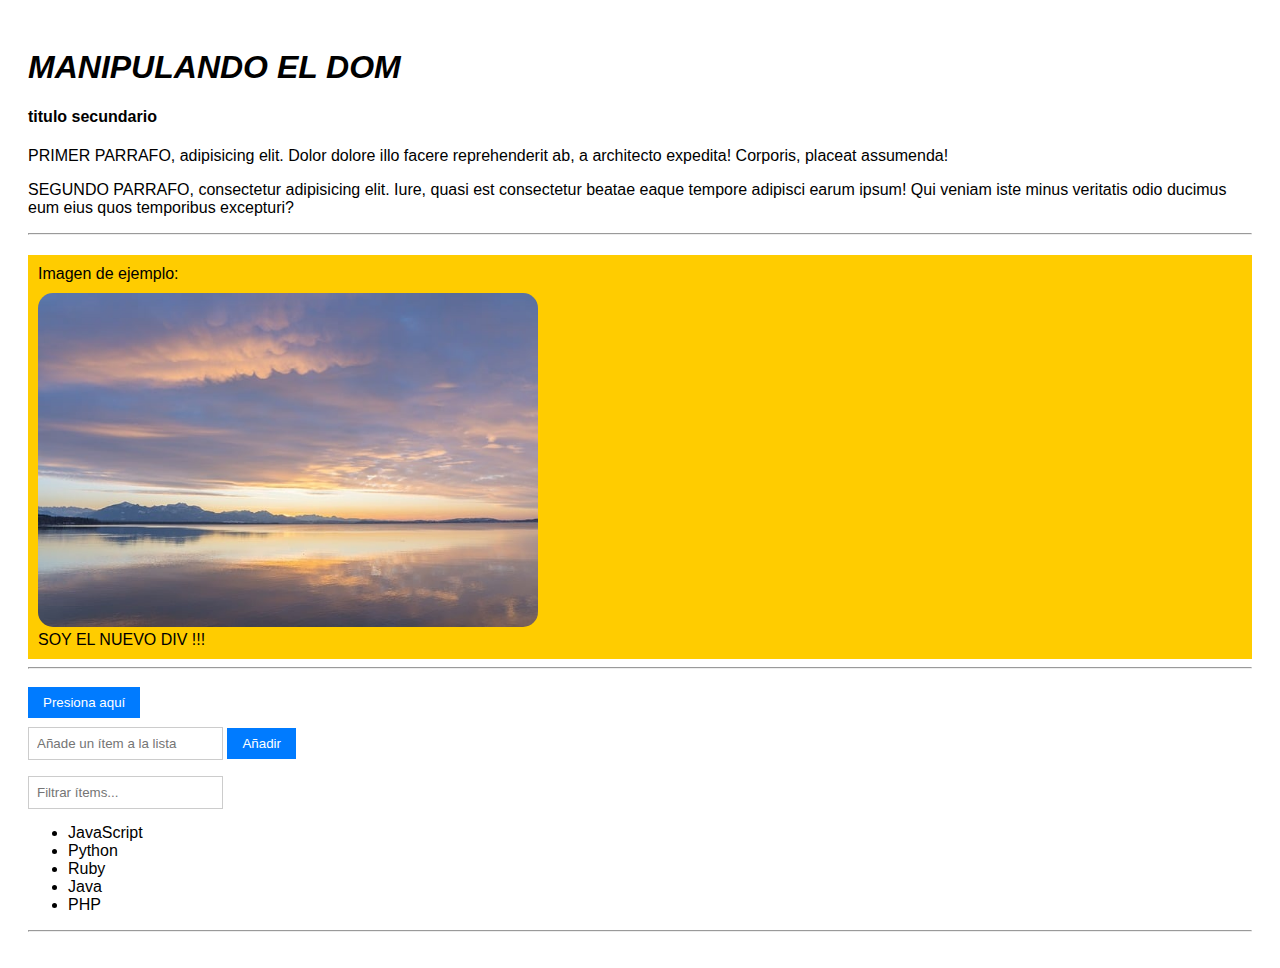
<file: material teorico/index.html>
<!DOCTYPE html>
<html lang="es">

<head>
    <meta charset="UTF-8">
    <meta name="viewport" content="width=device-width, initial-scale=1.0">
    <title>Manejo del DOM en JavaScript</title>
    <link rel="stylesheet" href="styles.css">
</head>

<body>
    <!-- Seleccionar Elementos -->
    <h1 id="tituloPrincipal">Manipulando el DOM</h1>
    <div class="miClase">
        <h4>titulo secundario</h4>
    </div>
    <div>
        <p class="otro">PRIMER PARRAFO, adipisicing elit. Dolor dolore illo facere reprehenderit ab, a architecto
            expedita! Corporis, placeat assumenda!</p>
        <p class="otro">SEGUNDO PARRAFO, consectetur adipisicing elit. Iure, quasi est consectetur beatae eaque tempore
            adipisci earum ipsum! Qui veniam iste minus veritatis odio ducimus eum eius quos temporibus excepturi?</p>
    </div>
    <hr>
    <!-- ---------------------------------------------------------------- -->
    <!-- agregar y eliminar elementos -->
    <div class="main-div">
        Imagen de ejemplo: <br>
        <img src="img/road-1072821_640.jpg" alt="Imagen original">
        <div class="old-div">
            Este div será eliminado
        </div>
    </div>
    <hr>
    <!-- ------------------------------------------------------------------- -->
    <!-- Eventos -->
    <button id="boton">Presiona aquí</button>

    <!-- Crear una lista dinámica -->
    <div>
        <input type="text" id="itemInput" placeholder="Añade un ítem a la lista">
        <button id="botonAñadir">Añadir</button>
        <ul id="listaDinamica"></ul>
    </div>

    <!-- Filtrado de elementos -->
    <input type="text" id="filterInput" placeholder="Filtrar ítems...">
    <ul id="itemsList">
        <li>JavaScript</li>
        <li>Python</li>
        <li>Ruby</li>
        <li>Java</li>
        <li>PHP</li>
    </ul>
    <hr>
    <!-- ------------------------------------------------------------------- -->
    


    <script src="index.js"></script>
</body>

</html>
</file>
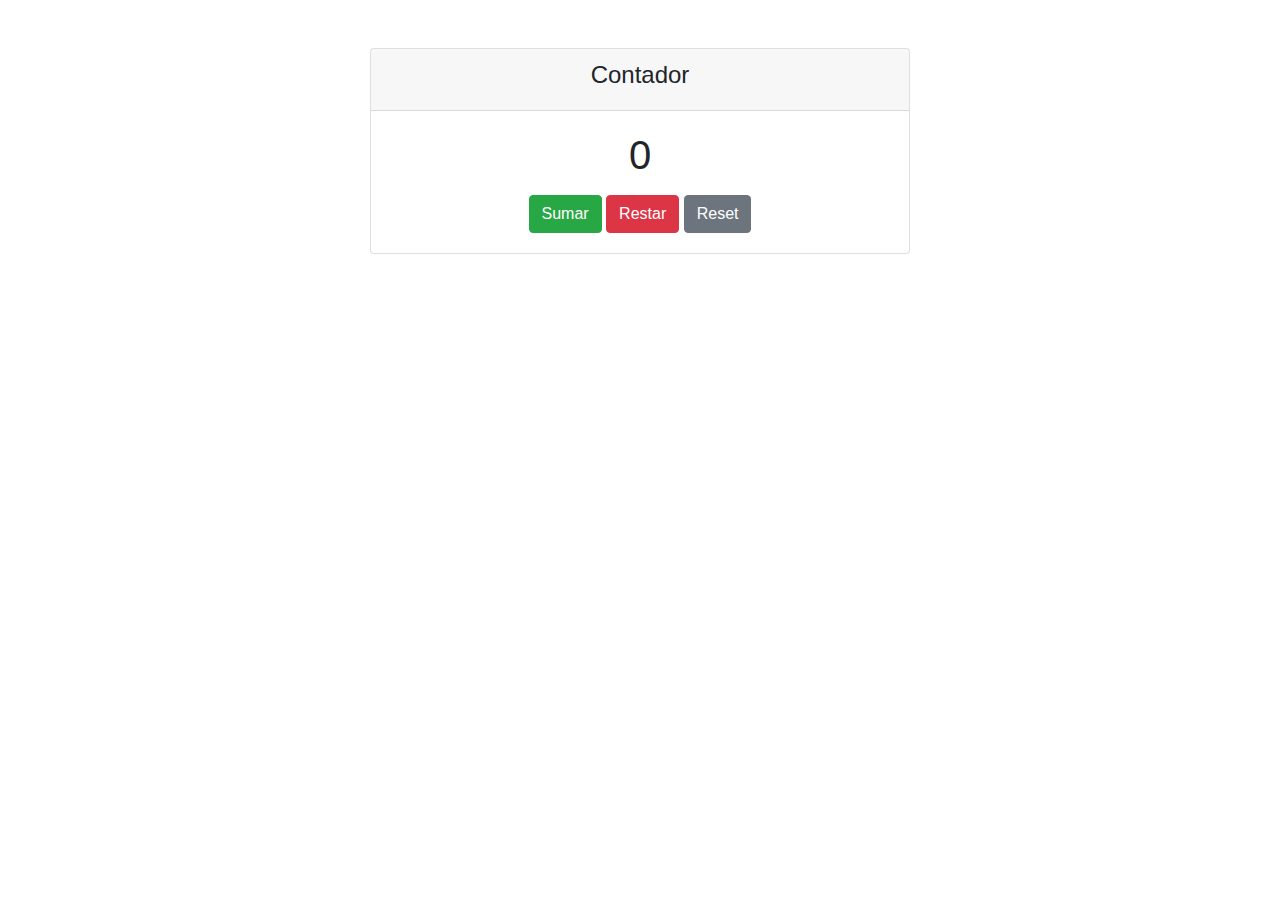
<file: ejemplos/contador/index.html>
<!DOCTYPE html>
<html lang="en">

<head>
    <meta charset="UTF-8">
    <meta name="viewport" content="width=device-width, initial-scale=1.0">
    <title>Contador</title>
    <link rel="stylesheet" href="https://maxcdn.bootstrapcdn.com/bootstrap/4.0.0/css/bootstrap.min.css">
</head>

<body>
    <div class="container mt-5">
        <div class="row justify-content-center">
            <div class="col-md-6">
                <div class="card">
                    <div class="card-header">
                        <h4 class="text-center">Contador</h4>
                    </div>
                    <div class="card-body text-center">
                        <h1 id="contador">0</h1>
                        <div class="mt-3">
                            <button class="btn btn-success" id="sumarBtn">Sumar</button>
                            <button class="btn btn-danger" id="restarBtn">Restar</button>
                            <button class="btn btn-secondary" id="resetBtn">Reset</button>
                        </div>
                    </div>
                </div>
            </div>
        </div>
    </div>

    <script>
        let contador = 0;
        const contadorElement = document.getElementById('contador');
        const sumarBtn = document.getElementById('sumarBtn');
        const restarBtn = document.getElementById('restarBtn');
        const resetBtn = document.getElementById('resetBtn');

        sumarBtn.addEventListener('click', sumar);
        restarBtn.addEventListener('click', restar);
        resetBtn.addEventListener('click', reset);

        function sumar() {
            contador++;
            actualizarContador();
        }

        function restar() {
            contador--;
            actualizarContador();
        }

        function reset() {
            contador = 0;
            actualizarContador();
        }

        function actualizarContador() {
            contadorElement.textContent = contador;
        }
    </script>
</body>

</html>
</file>
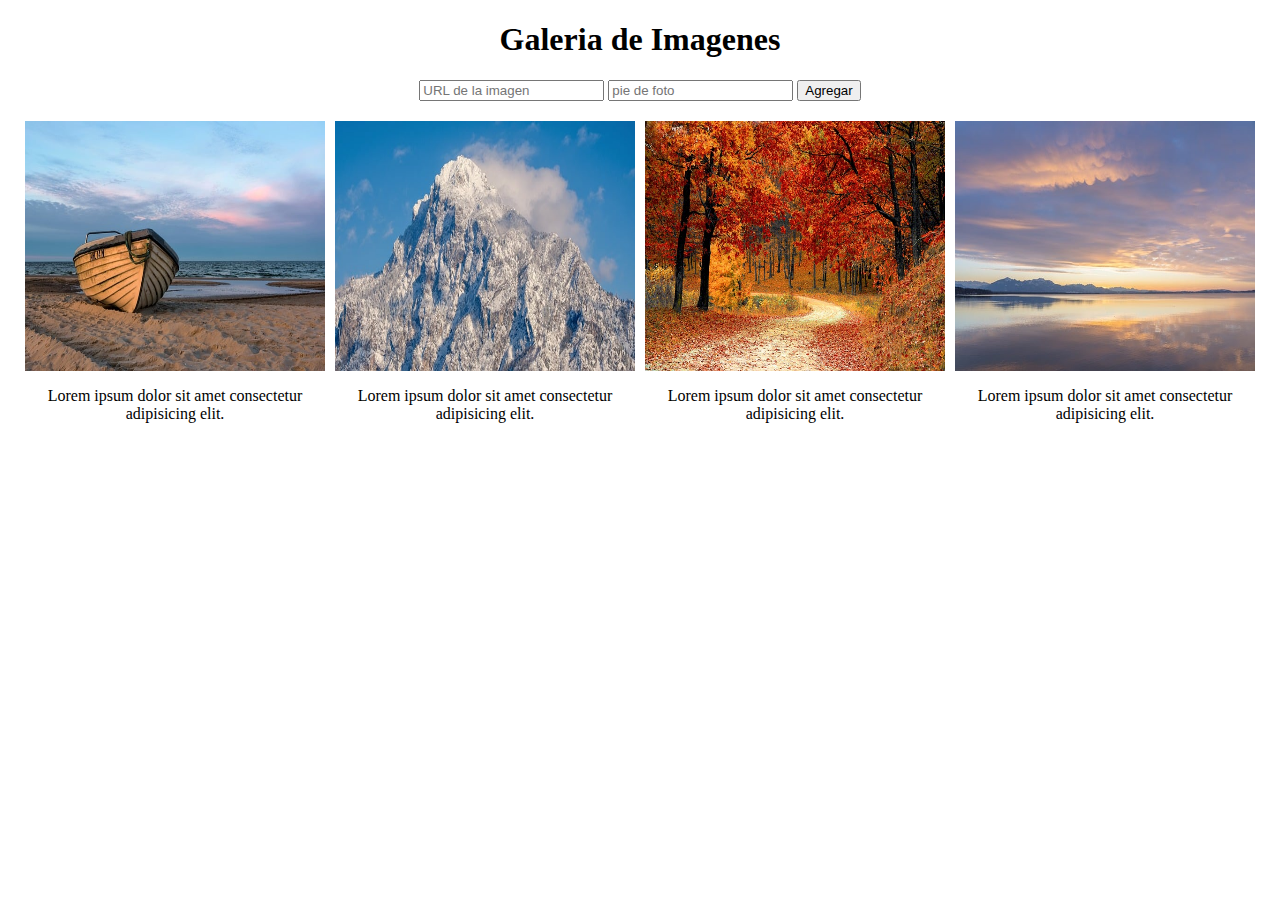
<file: ejemplos/imagen dinamica/index.html>
<!DOCTYPE html>
<html lang="en">

<head>
    <meta charset="UTF-8">
    <meta name="viewport" content="width=device-width, initial-scale=1.0">
    <style>
        .galeria {
            display: flex;
            gap: 10px;
            justify-content: center;
            margin: 0 auto;
            max-width: 80%;

            & div {
                text-align: center;
            }

            & img {
                display: block;
                margin: auto;
            }

        }
    </style>
    <title>Imagen dinamica</title>
</head>

<body>
    <h1 style="text-align: center;">Galeria de Imagenes</h1>
    <div style="text-align: center; margin-bottom: 20px;">
        <input type="text" name="" id="imagenURL" placeholder="URL de la imagen">
        <input type="text" name="" id="pieFoto" placeholder="pie de foto">
        <input type="submit" name="" id="agregaImagen" value="Agregar">
    </div>
    <div class="galeria" id="galeriaImagenes">
        <div>
            <img src="img/boat-8614314_640.jpg" alt="imagen 1" width="300" height="250">
            <p>Lorem ipsum dolor sit amet consectetur adipisicing elit.</p>
        </div>
        <div>
            <img src="img/mountain-8433234_640.jpg" alt="imagen 2" width="300" height="250">
            <p>Lorem ipsum dolor sit amet consectetur adipisicing elit.</p>
        </div>
        <div>
            <img src="img/road-1072821_640.jpg" alt="imagen 3" width="300" height="250">
            <p>Lorem ipsum dolor sit amet consectetur adipisicing elit.</p>
        </div>
        <div>
            <img src="img/sunset-8516639_640.jpg" alt="imagen 4" width="300" height="250">
            <p>Lorem ipsum dolor sit amet consectetur adipisicing elit.</p>
        </div>
    </div>
    <script src="index.js"></script>
</body>

</html>
</file>
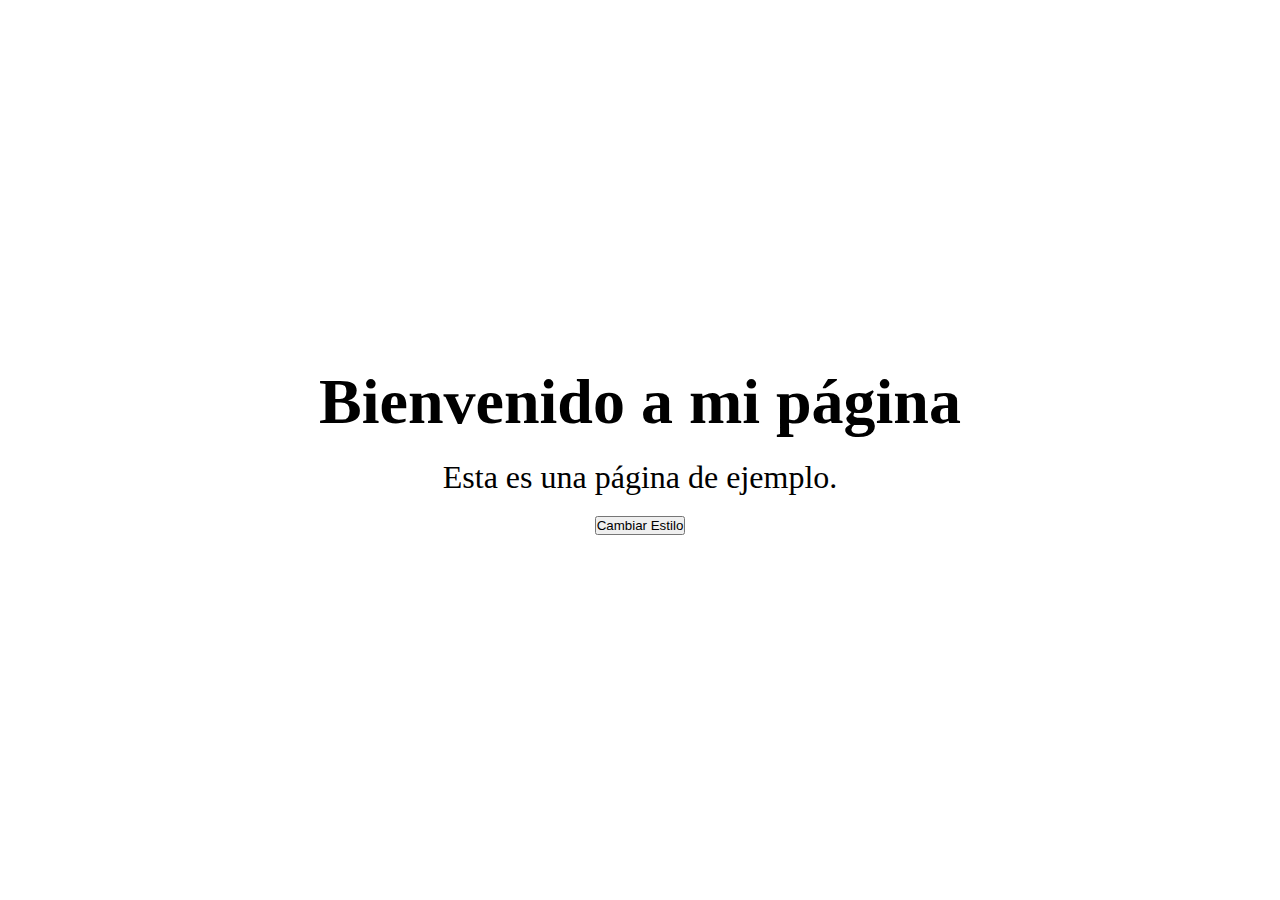
<file: ejemplos/modo oscuro/index.html>
<!DOCTYPE html>
<html lang="es">
<head>
    <meta charset="UTF-8">
    <meta name="viewport" content="width=device-width, initial-scale=1.0">
    <title>Cambio de Estilo</title>
    <style>
        /* Estilos para el modo claro */
        *{
            margin: 0;
            padding: 0;
            box-sizing: border-box;
        }
        #content{
            height: 100vh;
            display: flex;
            flex-direction: column;
            justify-content: center;
            align-items: center;
            gap: 20px;
            font-size: 2rem;
        
        }
        .light {
            background-color: #ffffff;
            color: #121111;
        }

        /* Estilos para el modo oscuro */
        .dark {
            background-color: #1a171a;
            color: #ffffff;
        }

    </style>
</head>
<body>
    <div id="content">
        <h1>Bienvenido a mi página</h1>
        <p>Esta es una página de ejemplo.</p>
        <button id="toggleButton">Cambiar Estilo</button>
    </div>
    <script >
        // Seleccionamos el botón y el contenido
        const button = document.getElementById('toggleButton');
        console.log("HOLA MUNDO!!!!");
        console.log(button);
        let body = document.body;

        // Agregamos un manejador de evento clic al botón
        toggleButton.addEventListener('click', function() {
            // Verificamos el color de fondo actual y lo cambiamos
            if (body.classList.contains('dark')) {
                body.classList.remove('dark');
                body.classList.add('light');
            } else {
                body.classList.remove('light');
                body.classList.add('dark');
            }
        });

    </script>
</body>
</html>
</file>
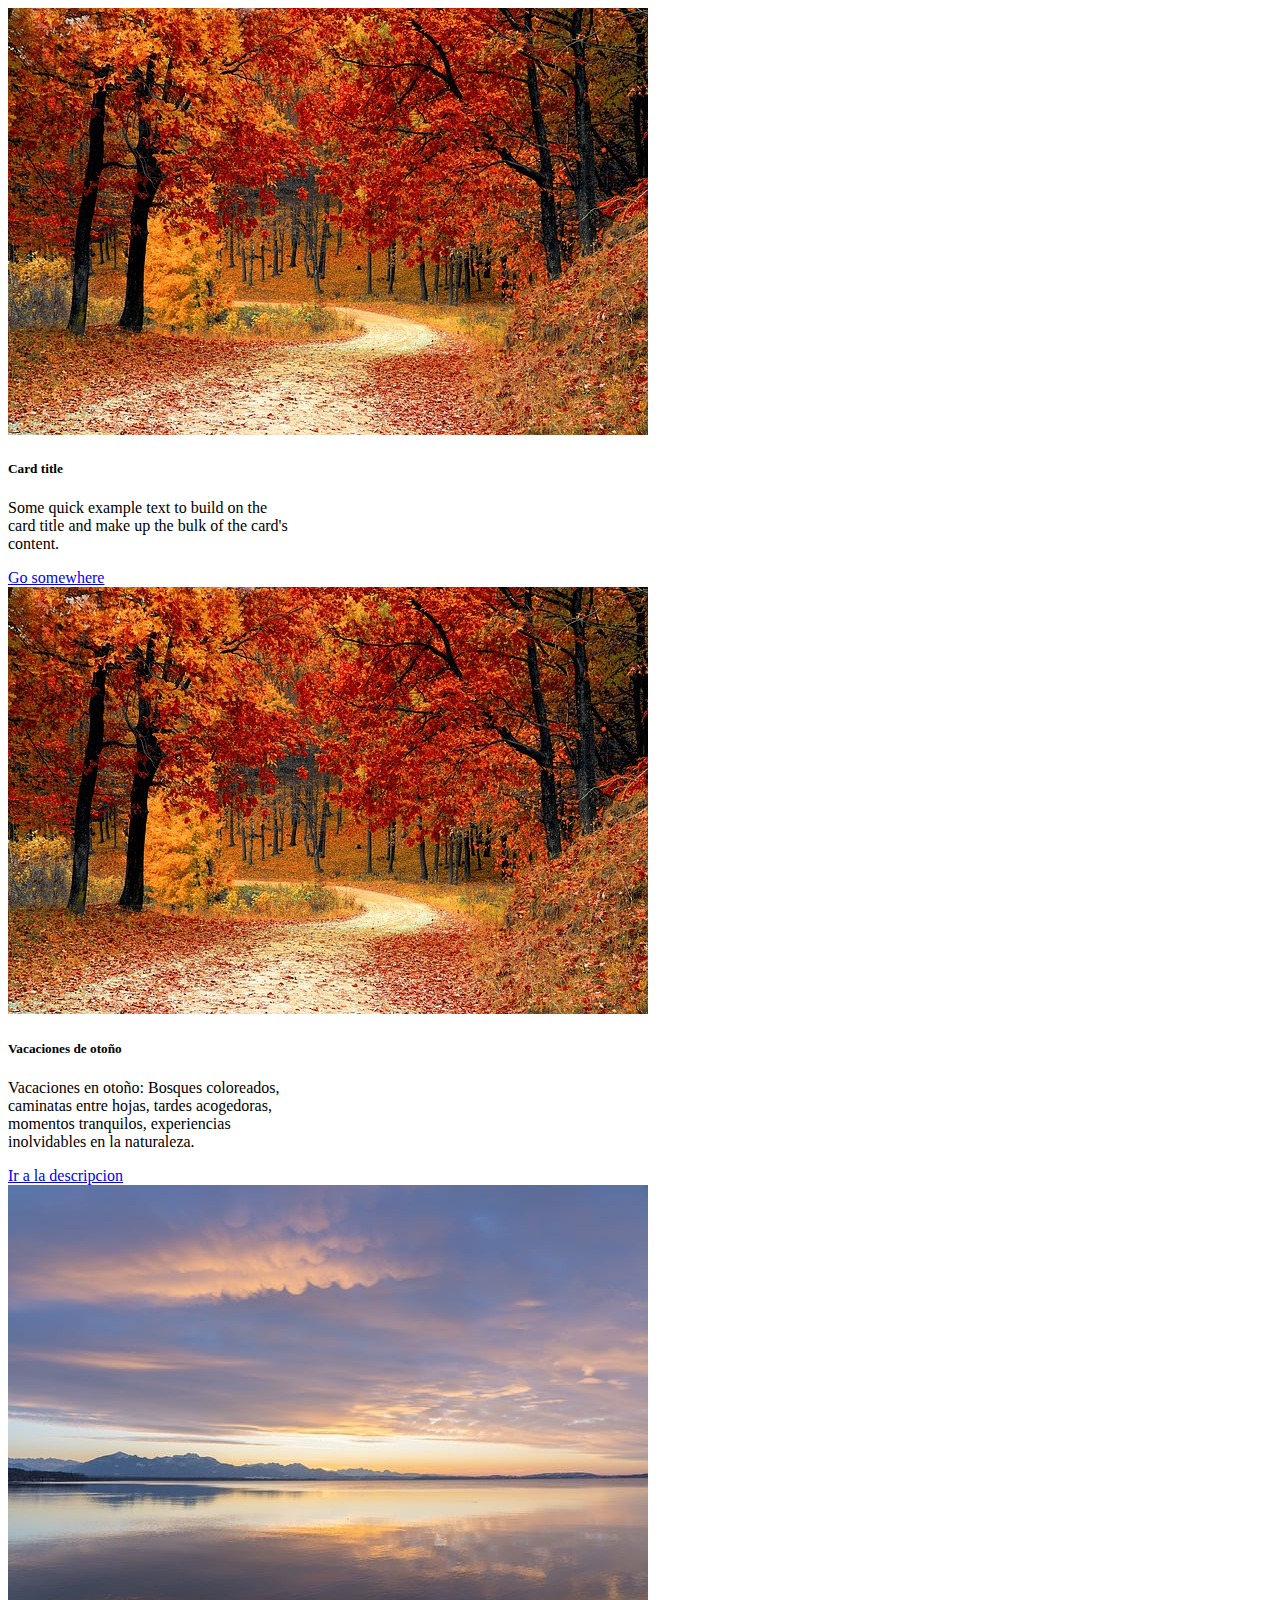
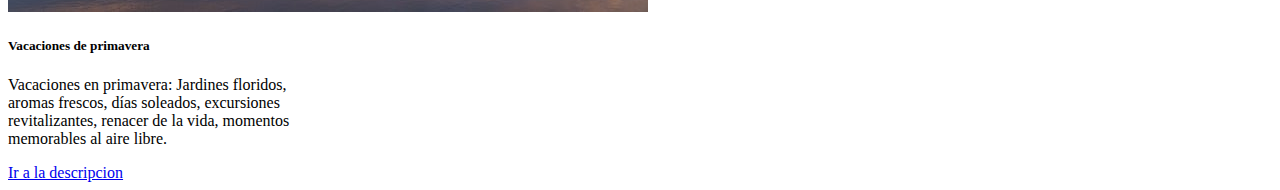
<file: llamado api/1. ejemplo cards (Carlos)/index.html>
<!DOCTYPE html>
<html lang="en">

<head>
    <meta charset="UTF-8">
    <meta name="viewport" content="width=device-width, initial-scale=1.0">
    <link href="https://cdn.jsdelivr.net/npm/bootstrap@5.0.2/dist/css/bootstrap.min.css" rel="stylesheet"
        integrity="sha384-EVSTQN3/azprG1Anm3QDgpJLIm9Nao0Yz1ztcQTwFspd3yD65VohhpuuCOmLASjC" crossorigin="anonymous">
    <title>Cards dinámicas</title>
</head>

<body>
    <section class="main">
        <div class="row">
            <div class="card" style="width: 18rem;">
                <img src="img/otoño.jpg" class="card-img-top" alt="...">
                <div class="card-body">
                    <h5 class="card-title">Card title</h5>
                    <p class="card-text">Some quick example text to build on the card title and make up the bulk of the
                        card's
                        content.</p>
                    <a href="#" class="btn btn-primary">Go somewhere</a>
                </div>
            </div>
        </div>
    </section>
    <section class="main">
        <div class="row" id="cards">
        </div>
    </section>

    <!-- bootstrap -->
    <script src="https://cdn.jsdelivr.net/npm/bootstrap@5.0.2/dist/js/bootstrap.bundle.min.js"
        integrity="sha384-MrcW6ZMFYlzcLA8Nl+NtUVF0sA7MsXsP1UyJoMp4YLEuNSfAP+JcXn/tWtIaxVXM"
        crossorigin="anonymous"></script>
    <script src="cards.js"></script>
</body>

</html>
</file>
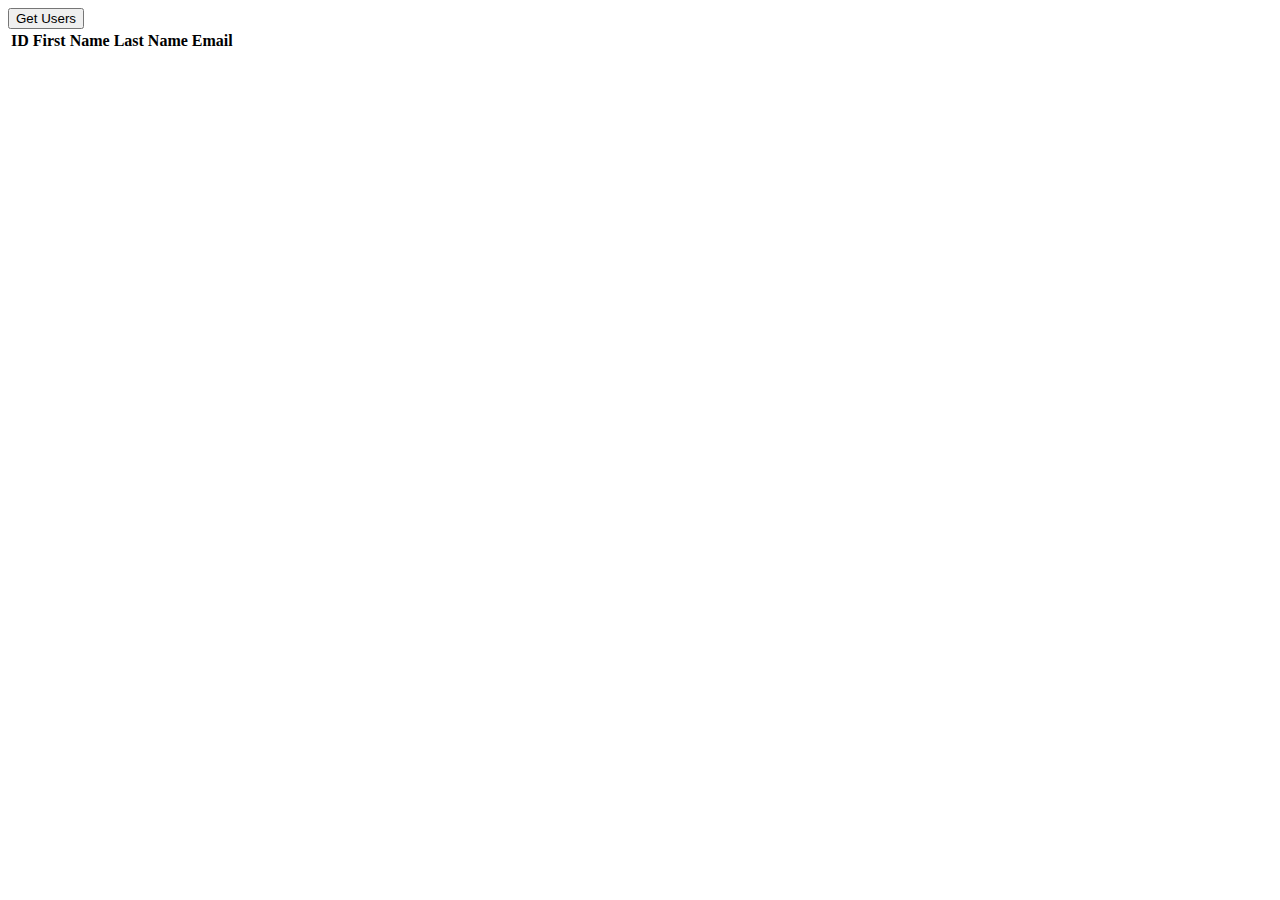
<file: llamado api/usuarios Api 1/index.html>
<!DOCTYPE html>
<html lang="en">
<head>
    <meta charset="UTF-8">
    <meta name="viewport" content="width=device-width, initial-scale=1.0">
    <title>Document</title>
    <link href="https://cdn.jsdelivr.net/npm/bootstrap@5.3.2/dist/css/bootstrap.min.css" rel="stylesheet" integrity="sha384-T3c6CoIi6uLrA9TneNEoa7RxnatzjcDSCmG1MXxSR1GAsXEV/Dwwykc2MPK8M2HN" crossorigin="anonymous">
</head>
<body>
    <div class="container">
        <div class="row">
            <div class="col-12 mt-2">
                <button class="btn btn-success" id="btnGetUsers">
                    Get Users
                </button>
            </div>
        </div>
        <div class="row">
            <div class="col-12 mt-1" id="msj">

            </div>
            <div class="col-12">
                <div id="users">
                    <table class="table">
                        <thead>
                          <tr>
                            <th scope="col">ID</th>
                            <th scope="col">First Name</th>
                            <th scope="col">Last Name</th>
                            <th scope="col">Email</th>
                            <th scope="col">&nbsp;</th>
                          </tr>
                        </thead>
                        <tbody id="usersRows">                          
                        </tbody>
                      </table>
                </div>
            </div>
        </div>
    </div>
    <script src="users.js"></script>
</body>
</html>
</file>
<file: material teorico/styles.css>
body {
  font-family: 'Arial', sans-serif;
  padding: 20px;
}

.main-div {
  padding: 10px;
  margin-top: 20px;
  background-color: #f5f5f5;
}

img {
  max-width: 300px;
  margin-top: 10px;
}

.img-fluid {
  max-width: 500px;
  border-radius: 15px;

}

.old-div {
  margin-top: 20px;
  background-color: #e0e0e0;
  padding: 10px;
}

button {
  margin-top: 10px;
  padding: 8px 15px;
  background-color: #007bff;
  color: #ffffff;
  border: none;
  cursor: pointer;
  transition: background-color 0.3s ease;
}

button:hover {
  background-color: #0056b3;
}

input[type="text"] {
  padding: 8px;
  border: 1px solid #ccc;
}

ul {
  margin-top: 15px;
}

#dropzone {
  border: 2px dashed #ccc;
  padding: 10px;
  text-align: center;
  margin-top: 10px;
}

#draggable {
  width: 100px;
  height: 100px;
  background-color: #ffcc00;
  color: #ffffff;
  padding: 10px;
  cursor: move;
}
</file>
